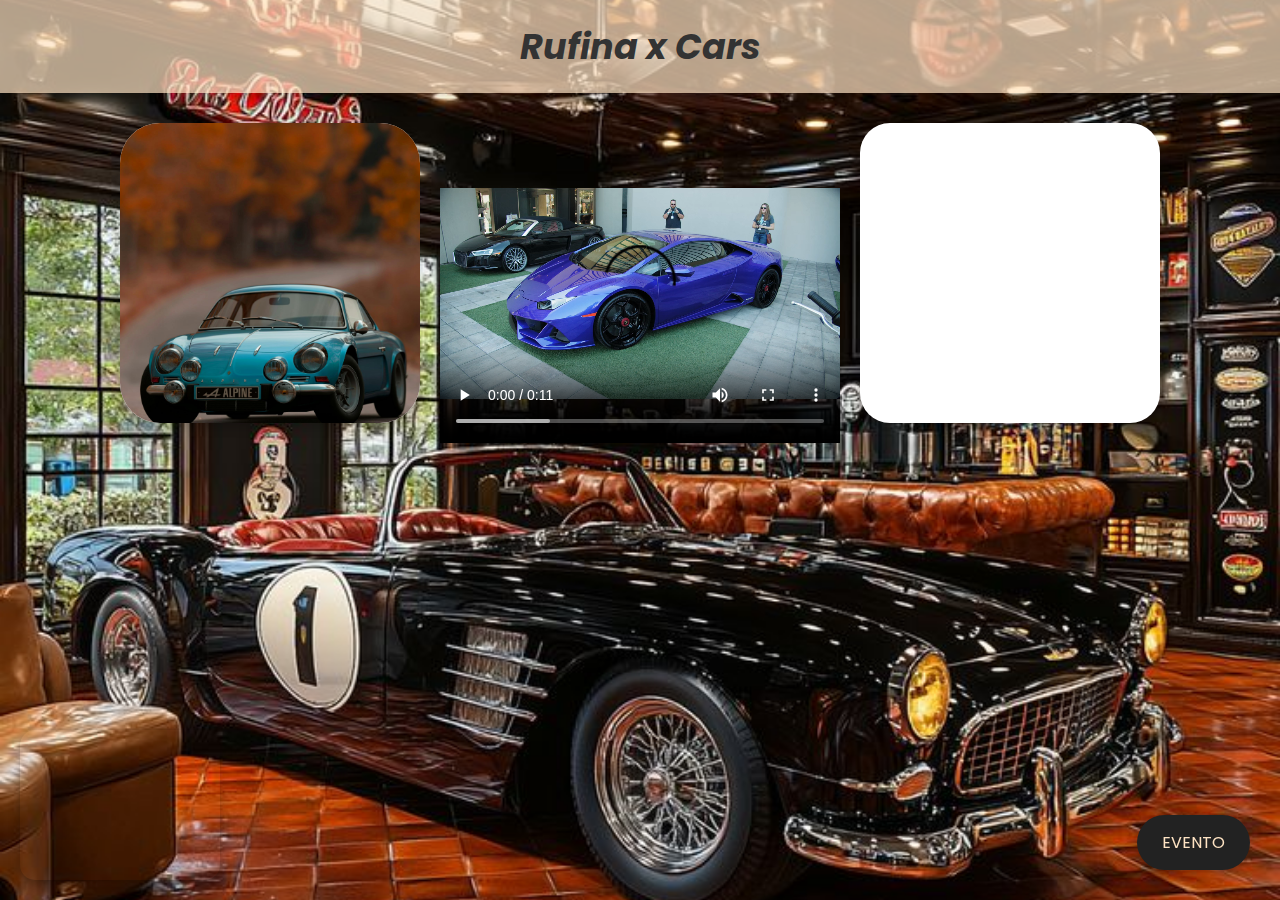
<file: index.html>
<!DOCTYPE html>
<html lang="es">
<head>
    <meta charset="UTF-8" />
    <meta name="viewport" content="width=device-width, initial-scale=1.0" />
    <title>Rufina</title>
    <link rel="stylesheet" href="css.css" />
    <link rel="stylesheet" href="https://cdnjs.cloudflare.com/ajax/libs/font-awesome/6.5.0/css/all.min.css" />
    <link href="https://fonts.googleapis.com/css2?family=Poppins&display=swap" rel="stylesheet" />
</head>
<body>

    <!-- Título -->
    <div class="rufi">
        <h1><i>Rufina x Cars</i></h1>
    </div>

    <!-- Contenedor general -->
    <div class="contenido">
        <!-- Carrusel -->
        <div class="carrusel-container">
            <div class="carrusel-slides" id="slides">
                <div class="carrusel-slide"><img src="img/auto1.jpg" alt="Auto 1" /></div>
                <div class="carrusel-slide"><img src="img/auto2.jpg" alt="Auto 2" /></div>
                <div class="carrusel-slide"><img src="img/auto3.jpg" alt="Auto 3" /></div>
            </div>
        </div>

        <!-- Video -->
        <div class="video-centro">
            <video width="400" height="300" controls autoplay loop>
                <source src="multimedia/video.mp4" type="video/mp4" />
                Tu navegador no soporta el video.
            </video>
        </div>

        <!-- Mapa principal -->
        <div class="maps">
            <iframe src="https://www.google.com/maps/embed?pb=!4v1754313748294!6m8!1m7!1sCAoSF0NJSE0wb2dLRUlDQWdJRHFsYmlkdWdF!2m2!1d6.158946701874656!2d-75.52188161387905!3f97.73656!4f0!5f0.7820865974627469"
                width="100%" 
                height="300" 
                style="border:0;" 
                allowfullscreen 
                loading="lazy"
                referrerpolicy="no-referrer-when-downgrade">
            </iframe>
        </div>
    </div>

    <!-- Mapa flotante arriba derecha -->
    <div class="maps2">
        <iframe src="https://www.google.com/maps/embed?pb=!1m18!1m12!1m3!1d3966.7894558852463!2d-75.5218816!3d6.1589466999999996!2m3!1f0!2f0!3f0!3m2!1i1024!2i768!4f13.1!3m3!1m2!1s0x8e469dfa8179070b%3A0x317331707ee19ef2!2sLa%20Rufina!5e0!3m2!1ses-419!2sco!4v1754316004053!5m2!1ses-419!2sco"
            width="300" 
            height="200" 
            style="border:0;" 
            allowfullscreen 
            loading="lazy"
            referrerpolicy="no-referrer-when-downgrade">
        </iframe>
    </div>

    <!-- Botón flotante -->
    <a href="pagina2.html" class="boton-flotante" target="_blank">EVENTO</a>

    <!-- Script del carrusel -->
    <script>
        const slides = document.getElementById('slides');
        const total = slides.children.length;
        let index = 0;

        setInterval(() => {
            index = (index + 1) % total;
            slides.style.transform = `translateX(-${index * 100}%)`;
        }, 3000);
    </script>


</body>
</html>
</file>
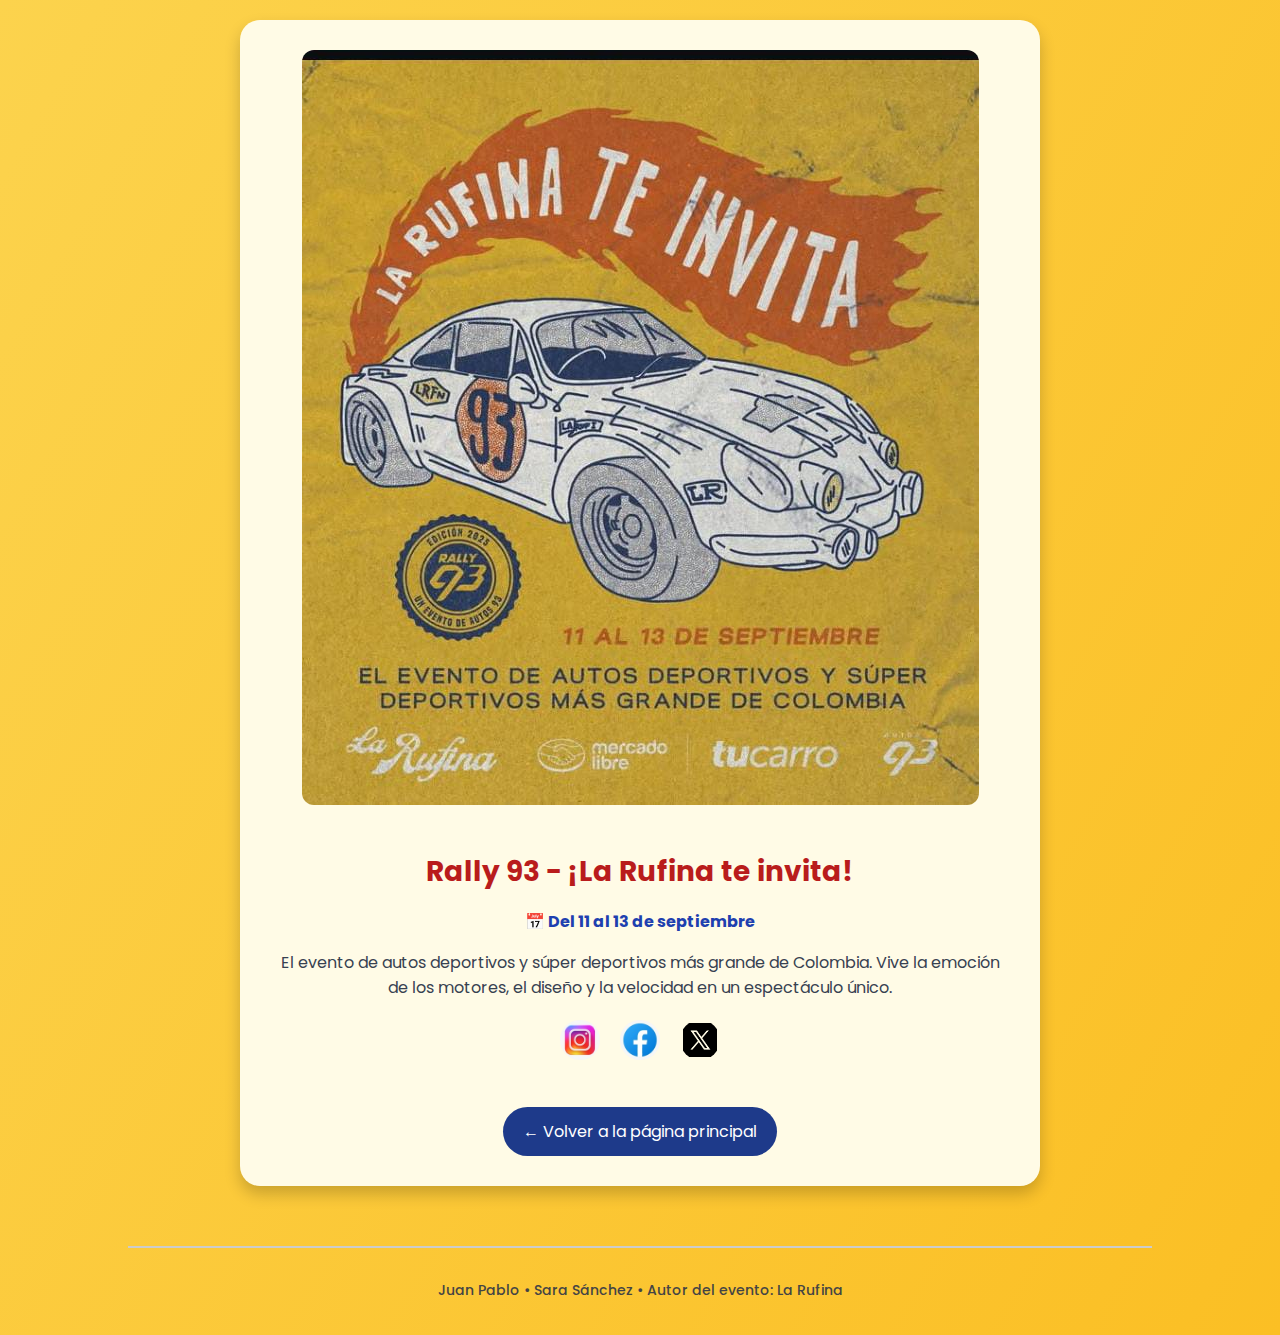
<file: pagina2.html>
<!DOCTYPE html>
<html lang="es">
<head>
  <meta charset="UTF-8" />
  <meta name="viewport" content="width=device-width, initial-scale=1.0"/>
  <title>Evento - La Rufina</title>
  <link rel="stylesheet" href="evento.css" />
  <link href="https://fonts.googleapis.com/css2?family=Poppins&display=swap" rel="stylesheet" />
</head>
<body>
  <div class="evento-contenedor">
    <div class="tarjeta-evento">
      <img src="img/fiche.jpg" alt="Afiche del evento" class="afiche" />
      <h1>Rally 93 - ¡La Rufina te invita!</h1>
      <p class="fechas">📅 Del 11 al 13 de septiembre</p>
      <p class="descripcion">
        El evento de autos deportivos y súper deportivos más grande de Colombia. Vive la emoción de los motores, el diseño y la velocidad en un espectáculo único.
      </p>

      <div class="logos">
        <a href="https://instagram.com" target="_blank">
          <img src="img/IG.jpg" alt="Instagram" />
        </a>
        <a href="https://facebook.com" target="_blank">
          <img src="img/FACE.jpg" alt="Facebook" />
        </a>
        <a href="https://twitter.com" target="_blank">
          <img src="img/X.png" alt="X" />
        </a>
      </div>

      <a href="index.html" class="boton-volver">← Volver a la página principal</a>
    </div>
  </div>

  <hr class="footer-line" />
  <div class="creditos">
    <p>Juan Pablo • Sara Sánchez • Autor del evento: La Rufina</p>
  </div>
</body>
</html>
</file>
<file: css.css>
* {
  box-sizing: border-box;
  margin: 0;
  padding: 0;
}

body {
  font-family: 'Poppins', sans-serif;
  background-color: bisque;
  background-image: url('img/carsf.jpeg');
  background-size: cover;
  background-position: center;
  background-repeat: no-repeat;
  min-height: 100vh;
}

/* Título */
.rufi {
  text-align: center;
  padding: 20px;
  background-color: rgba(255, 228, 196, 0.7);
  box-shadow: 0 4px 8px rgba(0,0,0,0.1);
}

.rufi h1 {
  font-size: 35px;
  color: #333;
}

/* Contenedor principal */
.contenido {
  display: flex;
  justify-content: center;
  gap: 20px;
  padding: 30px;
  flex-wrap: wrap;
}

/* Carrusel */
.carrusel-container {
  width: 300px;
  height: 300px;
  overflow: hidden;
  border-radius: 40px;
  box-shadow: 0 4px 12px rgba(0,0,0,0.2);
  background-color: #fff;
}

.carrusel-slides {
  display: flex;
  transition: transform 0.5s ease-in-out;
}

.carrusel-slide {
  min-width: 100%;
}

.carrusel-slide img {
  width: 100%;
  height: 100%;
  object-fit: cover;
  display: block;
}

/* Video */
.video-centro {
  display: flex;
  justify-content: center;
  align-items: center;
  margin-top: 20px;
  background-color: transparent; 
  border-radius: 0;              
  box-shadow: none;             
  overflow: hidden;
  width: auto;
  height: auto;
}

/* Mapa principal */
.maps {
  width: 300px;
  height: 300px;
  border-radius: 30px;
  overflow: hidden;
  box-shadow: 0 4px 12px rgba(0,0,0,0.2);
  background-color: #fff;
}

/* Mapa flotante */
.maps2 {
  position: fixed;    
  bottom: 20px;
  left: 20px;
  width: 200px;
  height: 150px;
  border-radius: 15px;
  overflow: hidden;
  box-shadow: 0 4px 12px rgba(0,0,0,0.3);
  z-index: 999;
}

/* Botón flotante */
.boton-flotante {
  position: fixed;
  bottom: 30px;
  right: 30px;
  background-color: #222;
  color: bisque;
  padding: 15px 25px;
  font-size: 16px;
  border: none;
  border-radius: 50px;
  text-decoration: none;
  box-shadow: 0 4px 12px rgba(0, 0, 0, 0.3);
  transition: background-color 0.3s, transform 0.2s;
  z-index: 999;
}

.boton-flotante:hover {
  background-color: #444;
  transform: scale(1.05);
}

/* Responsive */
@media (max-width: 768px) {
  .contenido {
    flex-direction: column;
    align-items: center;
    padding: 10px;
  }

  .carrusel-container,
  .maps,
  .video-centro {
    width: 90%;
    height: auto;
  }

  .video-centro video {
    width: 100%;
    height: auto;
  }

  .maps2 {
    width: 90%;
    left: 5%;
    right: auto;
    top: auto;
    bottom: 100px;
  }
}
</file>
<file: evento.css>
body {
  margin: 0;
  padding: 0;
  font-family: 'Poppins', sans-serif;
  background: linear-gradient(120deg, #fcd34d, #fbbf24);
  display: flex;
  flex-direction: column;
  align-items: center;
  min-height: 100vh;
}

.evento-contenedor {
  padding: 20px;
  width: 100%;
  max-width: 800px;
}

.tarjeta-evento {
  background-color: #fffbe6;
  border-radius: 20px;
  box-shadow: 0 8px 16px rgba(0,0,0,0.2);
  padding: 30px;
  text-align: center;
}

.afiche {
  max-width: 100%;
  border-radius: 12px;
  margin-bottom: 20px;
}

h1 {
  font-size: 28px;
  color: #b91c1c;
  margin-bottom: 10px;
}

.fechas {
  font-weight: bold;
  color: #1e40af;
  margin-bottom: 15px;
}

.descripcion {
  font-size: 16px;
  color: #374151;
  margin-bottom: 20px;
}

.logos {
  display: flex;
  justify-content: center;
  align-items: center;
  gap: 20px;
  margin: 20px 0;
}

.logos a img {
  width: 40px;
  height: 40px;
  border-radius: 50%;
  object-fit: cover;
  transition: transform 0.3s ease, opacity 0.3s;
  cursor: pointer;
}

.logos a:hover img {
  transform: scale(1.2);
  opacity: 0.7;
}

.boton-volver {
  display: inline-block;
  background-color: #1e3a8a;
  color: #fff;
  text-decoration: none;
  padding: 12px 20px;
  border-radius: 25px;
  transition: background-color 0.3s;
  margin-top: 20px;
}

.boton-volver:hover {
  background-color: #3b82f6;
}

/* Línea separadora y créditos */
.footer-line {
  margin-top: 40px;
  border: none;
  height: 2px;
  background-color: #ccc;
  width: 80%;
  margin-left: auto;
  margin-right: auto;
}

.creditos {
  text-align: center;
  margin-top: 10px;
  font-size: 14px;
  color: #444;
  font-weight: 500;
  padding-bottom: 20px;
}
</file>
